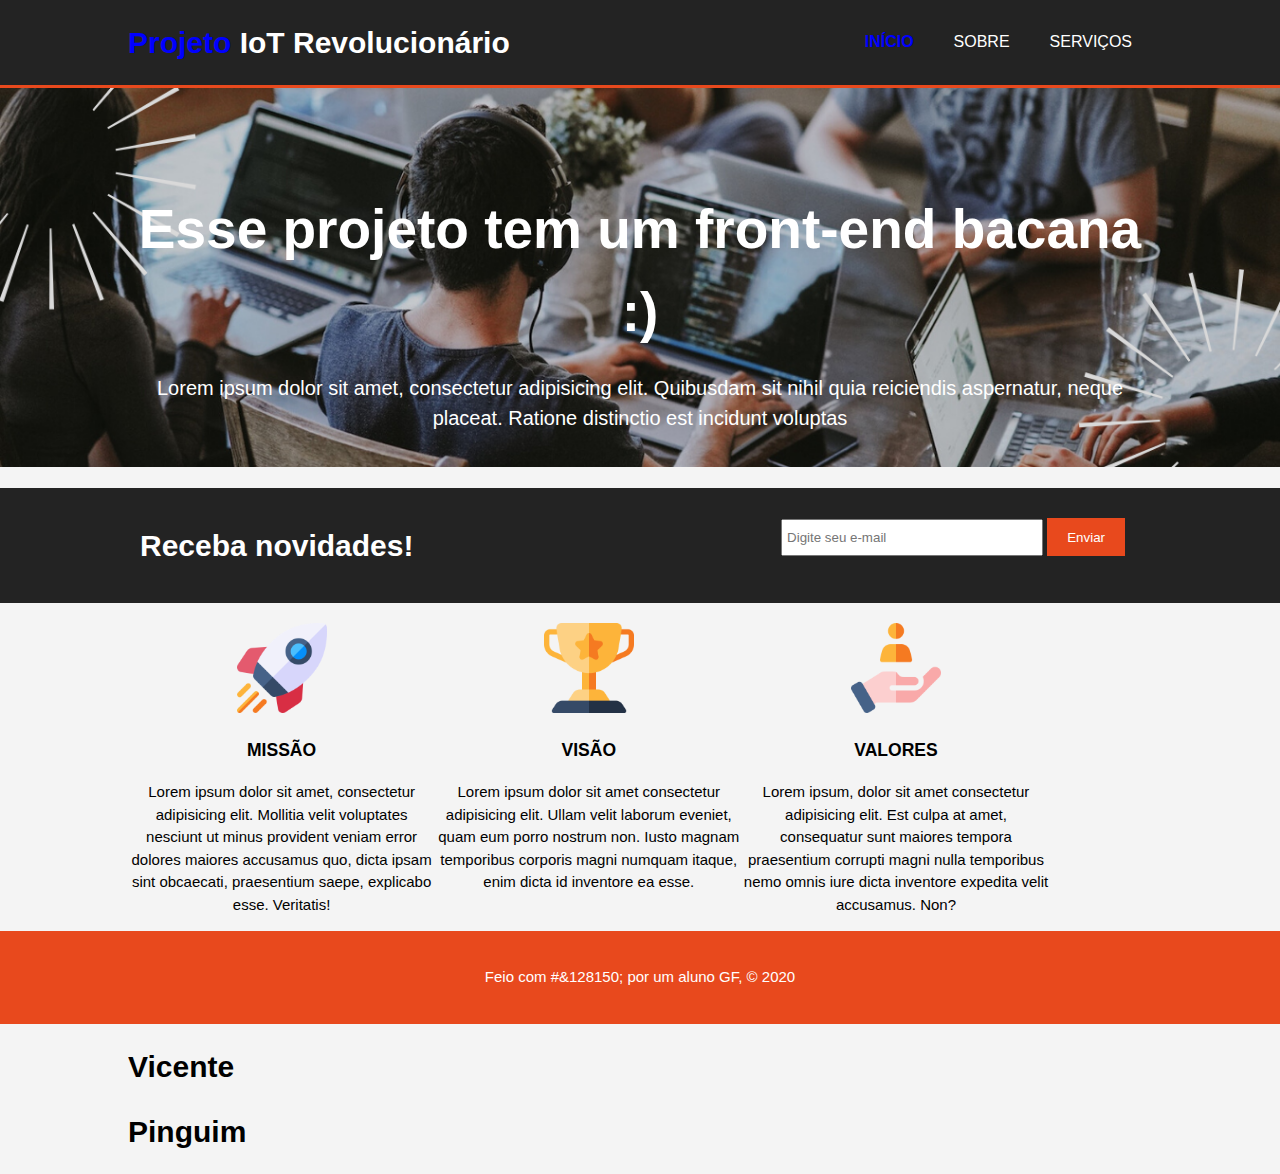
<file: index.html>
<!DOCTYPE html>
<html lang="pt-br">
<head>
    <meta charset="UTF-8">
    <meta name="viewport" content="width=device-width, initial-scale=1.0">
    <link rel="stylesheet" href="css/style.css">
    <title>Projeto IoT Revolucionário</title>
</head>
<body>
    <!--CABEÇALHO MENU-->
    <div class="header">
        <div class="container">
            <div class="title-header">
                <h1><span class="highlight">Projeto</span> IoT Revolucionário</h1>
            </div>
            <div class="nav">
                <ul>
                    <li class="current"><a href="index.html">Início</a></li>
                    <li><a href="sobre.html">Sobre</a></li>
                    <li><a href="serviços.html">Serviços</a></li>
                </ul>
            </div>
        </div>
    </div>

    <div class="showcase">
        <div class="container">
            <h1>Esse projeto tem um front-end bacana :)</h1>
            <p>Lorem ipsum dolor sit amet, consectetur adipisicing elit. Quibusdam sit nihil quia reiciendis aspernatur, neque placeat. Ratione distinctio est incidunt voluptas </p>
        </div>
    </div>

    <div class="new">
        <div class="container">
            <h1>Receba novidades!</h1>
            <form>
                <input type="text" placeholder="Digite seu e-mail">
                <button type="submit" class="button-s">Enviar</button>
            </form>
        </div>
    </div>

    <div class="box">
        <div class="container">
            <div class="box-item">
                <img src="./img/missao.png" alt="Imagem Missão">
                <h3>MISSÃO</h3>
                <p>Lorem ipsum dolor sit amet, consectetur adipisicing elit. Mollitia velit voluptates nesciunt ut minus provident veniam error dolores maiores accusamus quo, dicta ipsam sint obcaecati, praesentium saepe, explicabo esse. Veritatis!</p>
            </div>
            <div class="box-item">
                <img src="./img/visao.png" alt="Imagem Visao">
                <h3>VISÃO</h3>
                <p>Lorem ipsum dolor sit amet consectetur adipisicing elit. Ullam velit laborum eveniet, quam eum porro nostrum non. Iusto magnam temporibus corporis magni numquam itaque, enim dicta id inventore ea esse.</p>
            </div>
            <div class="box-item">
                <img src="./img/valores.png" alt="Imagem Valores">
                <h3>VALORES</h3>
                <p>Lorem ipsum, dolor sit amet consectetur adipisicing elit. Est culpa at amet, consequatur sunt maiores tempora praesentium corrupti magni nulla temporibus nemo omnis iure dicta inventore expedita velit accusamus. Non?</p>
            </div>
        </div>
    </div>

    <div class="footer">
        <p>Feio com #&128150; por um aluno GF, &COPY; 2020</p>
    </div>
    <div class="main-1">
        <div class="container">
            <div class="box1">
                <h1>Vicente</h1>
            </div>
            <div class="box2">
                <h1>Pinguim</h1>
            </div>
        </div>
    </div>
</body>
</html>
</file>
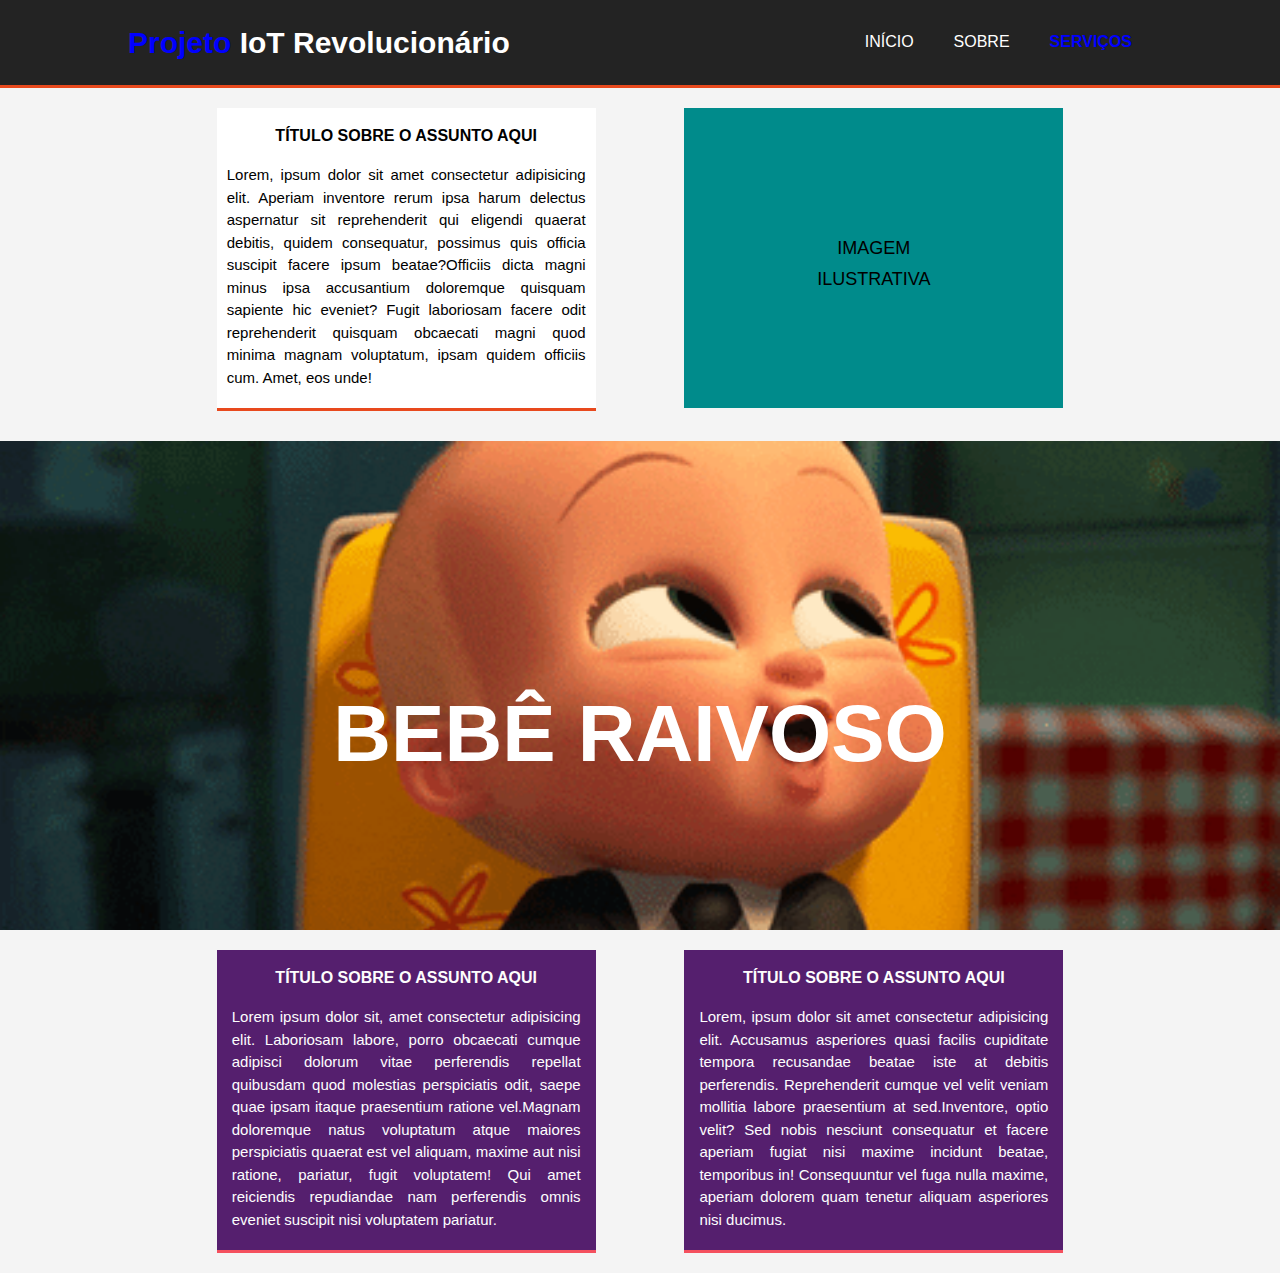
<file: serviços.html>
<!DOCTYPE html>
<html lang="pt-br">
<head>
    <meta charset="UTF-8">
    <meta name="viewport" content="width=device-width, initial-scale=1.0">
    <link rel="stylesheet" href="css/style.css">
    <title>Projeto IoT Revolucionário</title>
</head>
<body>
    <!--CABEÇALHO MENU-->
    <div class="header">
        <div class="container">
            <div class="title-header">
                <h1><span class="highlight">Projeto</span> IoT Revolucionário</h1>
            </div>
            <div class="nav">
                <ul>
                    <li><a href="index.html">Início</a></li>
                    <li><a href="sobre.html">Sobre</a></li>
                    <li class="current"><a href="serviços.html">Serviços</a></li>
                </ul>
            </div>
        </div>
    </div>
    <div class="main-showcase">
        <div class="container">
            <div class="box-one">
                <h3>TÍTULO SOBRE O ASSUNTO AQUI</h3>
                <p>Lorem, ipsum dolor sit amet consectetur adipisicing elit. Aperiam inventore rerum ipsa harum delectus aspernatur sit reprehenderit qui eligendi quaerat debitis, quidem consequatur, possimus quis officia suscipit facere ipsum beatae?Officiis dicta magni minus ipsa accusantium doloremque quisquam sapiente hic eveniet? Fugit laboriosam facere odit reprehenderit quisquam obcaecati magni quod minima magnam voluptatum, ipsam quidem officiis cum. Amet, eos unde!</p>
            </div>
            <div class="box-two">
                <p id="espaçamento">IMAGEM</p>
                <p>ILUSTRATIVA</p>
            </div>
        </div>
        <div class="container-img">
            <h1>BEBÊ RAIVOSO</h1>
        </div>
        <div class="container-after">
            <div class="box-tree">
                <h3>TÍTULO SOBRE O ASSUNTO AQUI</h3>
                <p>Lorem ipsum dolor sit, amet consectetur adipisicing elit. Laboriosam labore, porro obcaecati cumque adipisci dolorum vitae perferendis repellat quibusdam quod molestias perspiciatis odit, saepe quae ipsam itaque praesentium ratione vel.Magnam doloremque natus voluptatum atque maiores perspiciatis quaerat est vel aliquam, maxime aut nisi ratione, pariatur, fugit voluptatem! Qui amet reiciendis repudiandae nam perferendis omnis eveniet suscipit nisi voluptatem pariatur.</p>
            </div>
            <div class="box-four">
                <h3>TÍTULO SOBRE O ASSUNTO AQUI</h3>
                <p>Lorem, ipsum dolor sit amet consectetur adipisicing elit. Accusamus asperiores quasi facilis cupiditate tempora recusandae beatae iste at debitis perferendis. Reprehenderit cumque vel velit veniam mollitia labore praesentium at sed.Inventore, optio velit? Sed nobis nesciunt consequatur et facere aperiam fugiat nisi maxime incidunt beatae, temporibus in! Consequuntur vel fuga nulla maxime, aperiam dolorem quam tenetur aliquam asperiores nisi ducimus.</p>
            </div>
        </div>
    </div>
</body>
</html>
</file>
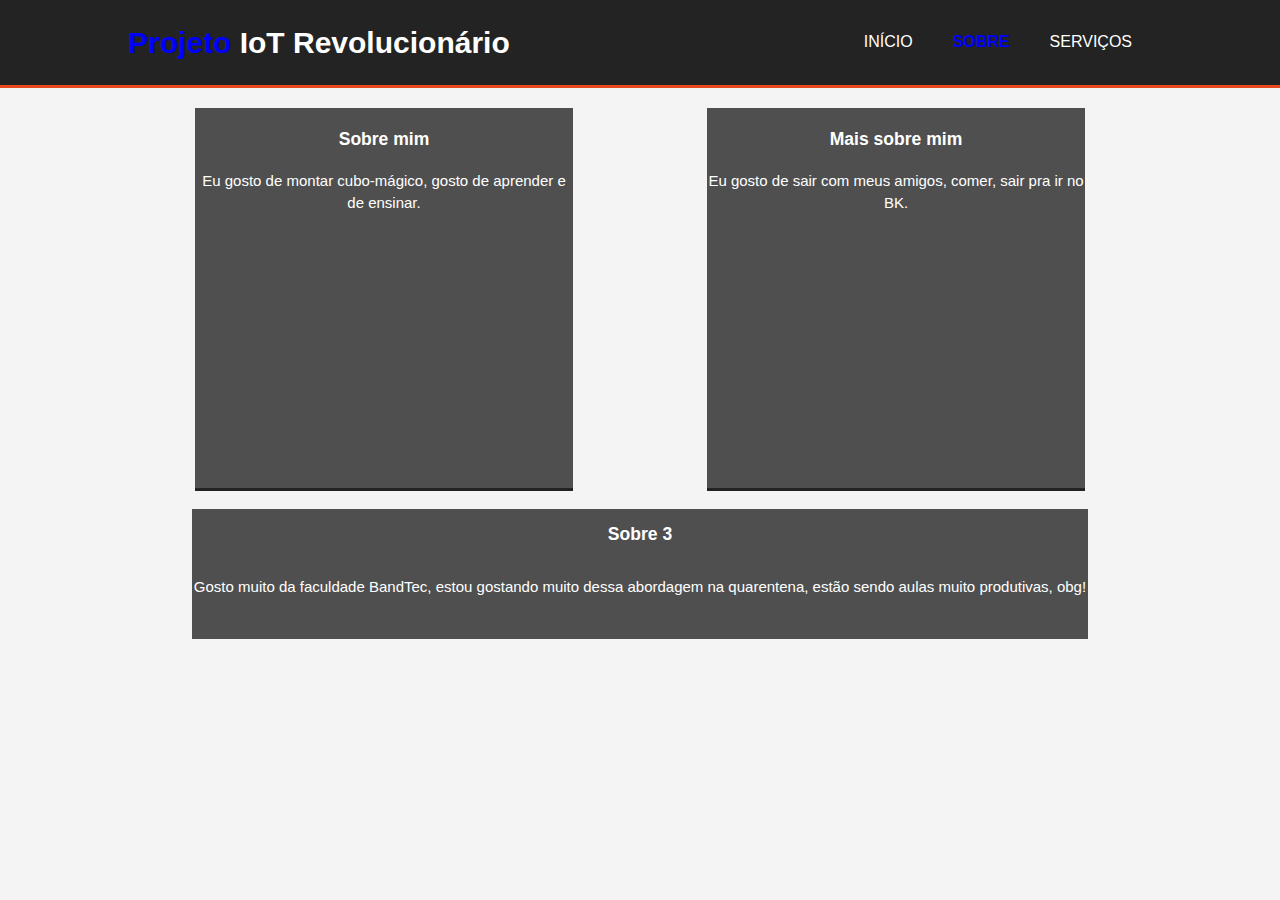
<file: sobre.html>
<!DOCTYPE html>
<html lang="pt-br">
<head>
    <meta charset="UTF-8">
    <meta name="viewport" content="width=device-width, initial-scale=1.0">
    <link rel="stylesheet" href="css/style.css">
    <title>Projeto IoT</title>
</head>
<body>
    <!--CABEÇALHO MENU-->
    <div class="header">
        <div class="container">
            <div class="title-header">
                <h1><span class="highlight">Projeto</span> IoT Revolucionário</h1>
            </div>
            <div class="nav">
                <ul>
                    <li><a href="index.html">Início</a></li>
                    <li class="current"><a href="sobre.html">Sobre</a></li>
                    <li><a href="serviços.html">Serviços</a></li>
                </ul>
            </div>
        </div>
    </div>
    <div class="main">
        <div class="container">
            <div class="box-one">
                <h3>Sobre mim</h3>
                <p>Eu gosto de montar cubo-mágico, gosto de aprender e de ensinar.</p>
            </div>
            <div class="box-two">
                <h3>Mais sobre mim</h3>
                <p>Eu gosto de sair com meus amigos, comer, sair pra ir no BK. </p>
            </div>
        </div>
        <div class="box-tree">
            <h3>Sobre 3</h3>
            <p>Gosto muito da faculdade BandTec, estou gostando muito dessa abordagem na quarentena, estão sendo aulas muito produtivas, obg!</p>
        </div>
    </div>
</html>
</file>
<file: css/style.css>
body {
    font-family: Arial, Helvetica, sans-serif;
    font-size: 15px;
    line-height: 1.5;
    margin: 0;
    padding: 0;
    background-color: #f4f4f4;
}
.container {
    width: 80%;
    margin: auto;
    overflow: hidden;
}
.button-s {
    background-color: #e8491d;
    color: #ffffff;
    border: none;
    padding-left: 20px;
    padding-right: 20px;
    height: 38px;
}
.header {
    background-color: #232323;
    color: #ffffff;
    min-height: 70px;
    border-bottom: #e8491d 3px solid;
}
.header a {
    color: #ffffff;
    text-transform: uppercase;
    text-decoration: none;
    font-size: 16px;
}
.header li {
    float: left;
    display: inline;
    padding: 0 20px;   
}
.header .title-header {
    float: left;
}
.nav {
    float: right;
    margin-top: 15px;
}
.header .highlight, .header .current a {
    color: blue;
    font-weight: bold;
}
.main .container {
    width: 80%;
    margin: auto;
    display: flex;
    justify-content: space-around;
    text-align: center;
}
.main .container .box-one {
    width: 37%;
    height: 380px;
    background-color: #4F4F4F;
    border-bottom: #232323 3px solid;
    margin-top: 20px;
    color: white;
}
.main .container .box-two {
    width: 37%;
    height: 380px;
    background-color: #4F4F4F;
    border-bottom: #232323 3px solid;
    margin-top: 20px;
    color: white;
}
.main .box-tree {
    width: 70%;
    margin: auto;
    background-color: #4F4F4F;
    height: 130px;
    text-align: center;
    color: white;
}
.main .box-tree h3 {
    line-height: 50px;
}
.showcase {
    min-height: 400px;
    background: url('../img/team.png');
    background-repeat: no-repeat;
    text-align: center;
    color: #ffffff;
    background-size: 100%;
}
.showcase h1 {
    margin-top: 100px;
    font-size: 55px;
    margin-bottom: 10px;
}
.showcase p {
    font-size: 20px;
}
.new {
    background-color: #232323;
    padding: 15px;
    color: white;
}
.new h1 {
    float: left;
}
.new form {
    float: right;
    padding: 15px;
}
.new input {
    padding: 4px;
    height: 25px;
    width: 250px;
}
.main-showcase .container {
    display: flex;
    justify-content: space-evenly;
}
.main-showcase .container .box-one {
    margin-top: 20px;
    height: 300px;
    width: 37%;
    background-color: #ffffff;
    border-bottom: #e8491d 3px solid;
}
.main-showcase .container .box-one h3 {
    font-size: 16px;
    text-align: center;
}
.main-showcase .container .box-one p {
    text-align: justify;
    margin: 0 10px;
}
.main-showcase .container .box-two {
    margin-top: 20px;
    height: 300px;
    width: 37%;
    background-color: darkcyan;
    text-align: center;
    line-height: 1px;
    font-size: 18px;
    font-family: Verdana, Geneva, Tahoma, sans-serif;
}
.main-showcase .container .box-two #espaçamento {
    margin-top: 140px;
}
.main-showcase .container .box-two p {
    margin-top: 30px;
}
.main-showcase .container-img {
    margin: auto;
    margin-top: 30px;
    background-image: url('../img/gif.gif');
    min-height: 489px;
    background-repeat: no-repeat;
    background-size: 100%;
    display: flex;
    align-items: center;
    justify-content: center;
}
.main-showcase .container-img h1 {
    margin-top: 150px;
    font-size: 80px;
    color: white;
}
.main-showcase .container-after {
    width: 80%;
    margin: auto;
    display: flex;
    justify-content: space-evenly;
}
.main-showcase .container-after .box-tree {
    margin-top: 20px;
    width: 37%;
    height: 300px;
    background-color: #440960;
    opacity: 90%;
    border-bottom: 3px #F43F4E solid;
    margin-bottom: 20px;
}
.main-showcase .container-after .box-tree h3 {
    font-size: 16px;
    text-align: center;
    color: white;
}
.main-showcase .container-after .box-tree p {
    color: white;
    text-align: justify;
    margin: 0 15px;
}
.main-showcase .container-after .box-four {
    margin-top: 20px;
    width: 37%;
    height: 300px;
    background-color: #440960;
    opacity: 90%;
    border-bottom: #F43F4E 3px solid;
}
.main-showcase .container-after .box-four h3 {
    text-align: center;
    color: white;
    font-size: 16px;
}
.main-showcase .container-after .box-four p {
    text-align: justify;
    margin: 0 15px;
    color: white;
}
.box {
    margin-top: 20px;
}
.box .box-item {
    text-align: center;
    width: 30%;
    float: left;
}
.box .box-item img {
    width: 90px;
}
.footer {
    color: #ffffff;
    text-align: center;
    padding: 20px;
    background-color: #e8491d;
}
</file>
